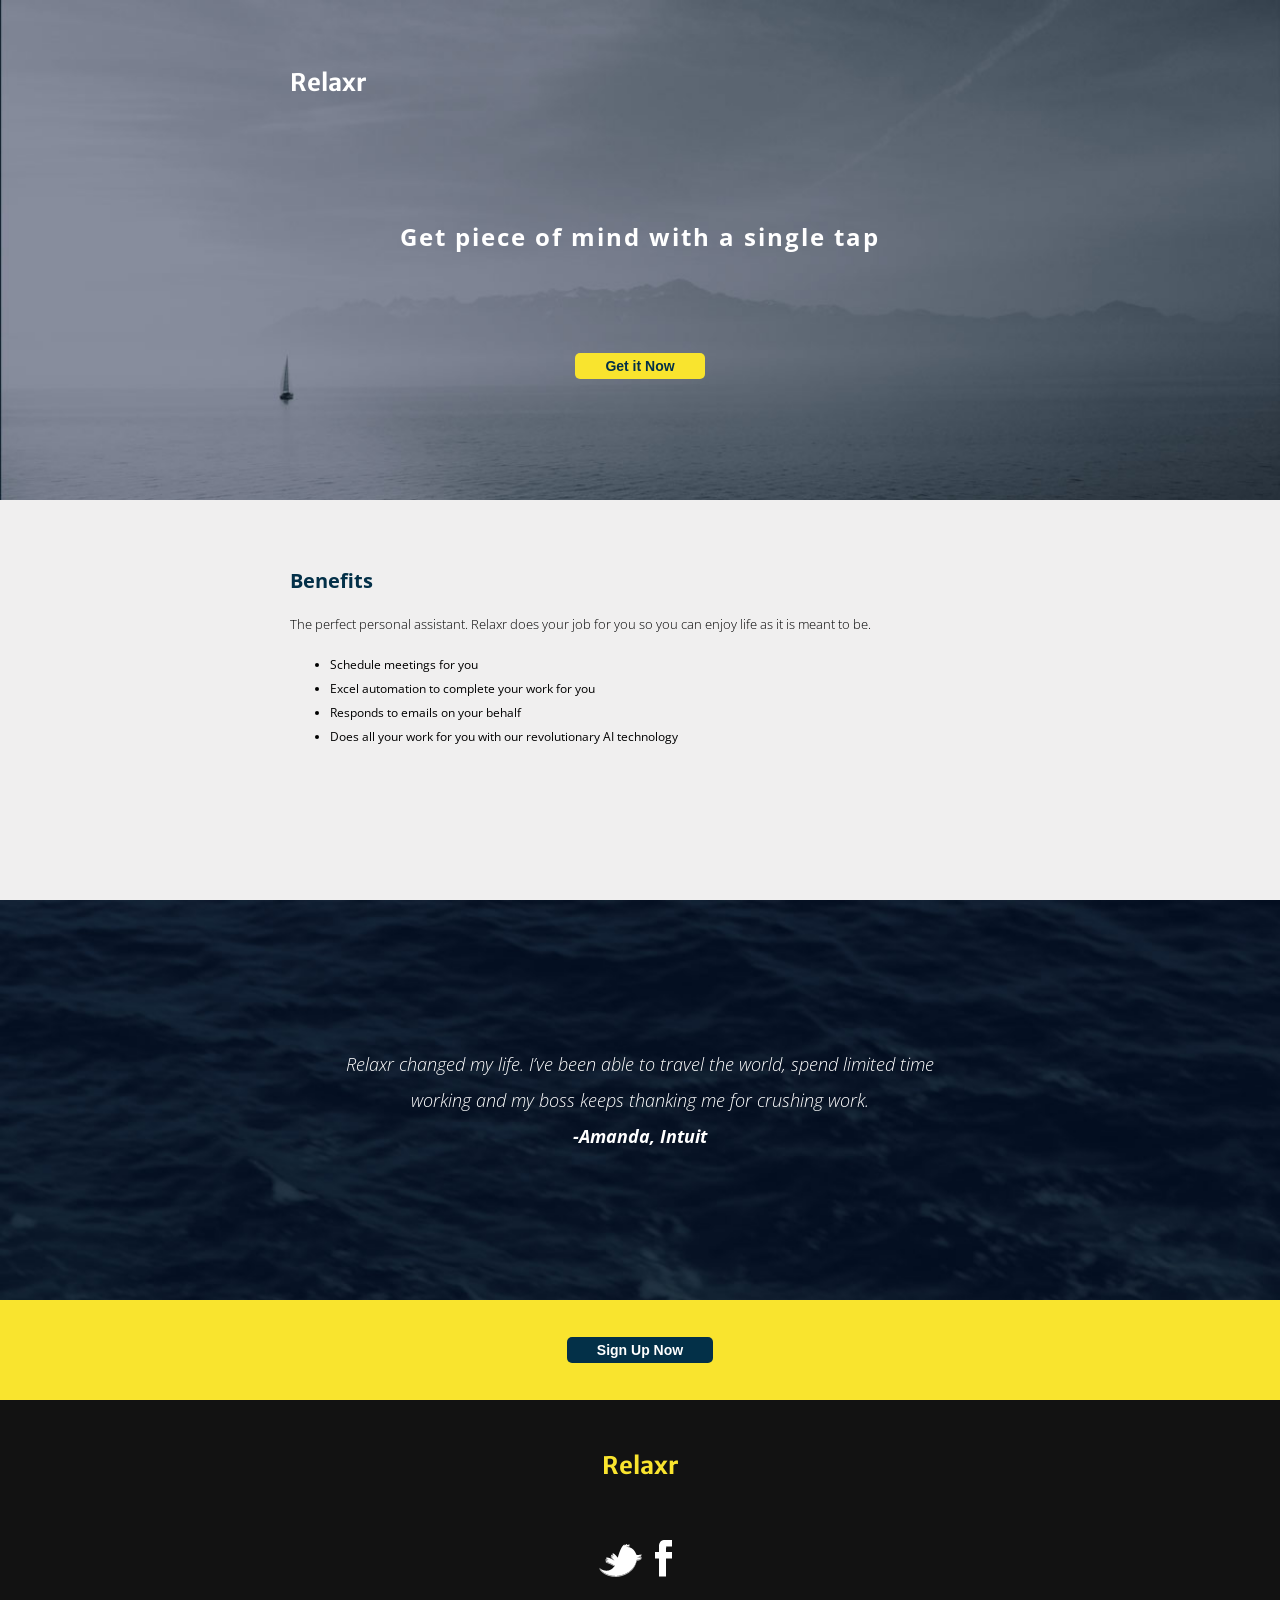
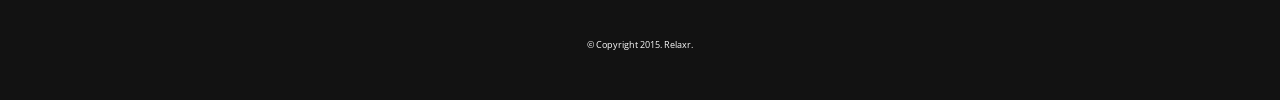
<file: index.html>
<!DOCTYPE html>
<html lang="en">

<head>
	<meta charset="utf-8">
	<meta name="description" content="Your description goes here">
	<meta name="keywords" content="one, two, three">

	<title>Blank Template</title>
	<link href="https://fonts.googleapis.com/css?family=Open+Sans" rel="stylesheet">
	<link href="https://fonts.googleapis.com/css?family=Merriweather+Sans" rel="stylesheet">
	<!-- external CSS link -->
	<!-- <link rel="stylesheet" href="css/reset.css"> -->
	<link rel="stylesheet" href="style.css">

</head>

<body>
	<!-- <div id="container"> -->
	<header>
		<div class="relaxr-container">
			<h1>Relaxr</h1>
			<h2>Get piece of mind with a single tap</h2>
			<button type="button" name="button">Get it Now</button>
		</div>
	</header>
	<section class='benefits'>
		<div class="benefits-container">
			<h1>Benefits</h1>
			<p>The perfect personal assistant. Relaxr does your job for you so you can enjoy life as it is meant to be.</p>
			<ul>
				<li>Schedule meetings for you</li>
				<li>Excel automation to complete your work for you</li>
				<li>Responds to emails on your behalf</li>
				<li>Does all your work for you with our revolutionary AI technology</li>
			</ul>
		</div>
	</section>
	<section class='comment'>
		<p>Relaxr changed my life. I’ve been able to travel the world, spend limited time working and my boss keeps thanking me for crushing work.
			<br><span>-Amanda, Intuit</span>
		</p>
	</section>
	<div class="sign-up">
		<button type="button" name="button">Sign Up Now</button>
	</div>
	<footer>
		<h1>Relaxr</h1>
		<nav>
			<a href="#"><img src="images/twitter.png" alt="twitter"></a>
			<a href="#"><img src="images/facebook.png" alt="facebook"></a>
		</nav>
		<p>&copy; Copyright 2015. Relaxr.</p>
	</footer>
	<!-- </div> -->
	<!-- #container -->
</body>

</html>
</file>
<file: style.css>
* {
  -moz-box-sizing: border-box;
  /* Firexfox */
  -webkit-box-sizing: border-box;
  /* Safari/Chrome/iOS/Android */
  box-sizing: border-box;
  /* IE */
}

body {
  color: #000;
  font-size: 12px;
  line-height: 1.4;
  /* font-family: Helvetica, Arial, sans-serif; */
  font-family: 'Open Sans', sans-serif;
  margin: 0 auto;
  text-align: center;
}

/* #container {
  text-align: center;
} */

header {
  background: url('images/header_bg.jpg') no-repeat;
  background-size: cover;
  height: 500px;
  padding: 50px 0;
  display: flex;
  flex-flow: column wrap;
  align-items: center;
}

.relaxr-container {
  width: 700px;
}

.relaxr-container h1 {
  font-weight: bolder;
  font-size: 24px;
  color: #ffffff;
  text-align: left;
  font-family: 'Merriweather Sans', sans-serif;
}

.relaxr-container h2 {
  font-weight: Semibold;
  font-size: 24px;
  color: #ffffff;
  padding: 100px 0 80px 0;
  letter-spacing: 2px;
}

.relaxr-container button {
  font-weight: bolder;
  font-size: 14px;
  border-radius: 5px;
  padding: 5px 30px;
  background-color: #f9e42e;
  color: #033048;
  border: 0px;
}

.benefits {
  background-color: #f0efef;
  height: 400px;
  padding: 50px 0;
  display: flex;
  flex-flow: column wrap;
  align-items: center;
}

.benefits-container {
  width: 700px;
}

.benefits-container h1 {
  font-weight: bold;
  font-size: 20px;
  color: #033048;
  text-align: left;
}

.benefits-container p {
  font-weight: lighter;
  font-size: 13px;
  margin: 20px 0;
  text-align: left;
}

ul li {
  line-height: 2;
  text-align: left;
}

.comment {
  background: url('images/testimonial_bg.jpg') no-repeat;
  height: 400px;
  background-size: cover;
  display: flex;
}

.comment p {
  color: #ffffff;
  line-height: 2;
  font-size: 18px;
  font-weight: lighter;
  font-style: italic;
  margin: auto;
  width: 50%;
}

span {
  font-weight: bold;
  font-size: 18px;
  color: #ffffff;
}

.sign-up {
  background-color: #f9e42e;
  display: flex;
  height: 100px;
}

.sign-up button {
  margin: auto;
  background-color: #033048;
  color: #ffffff;
  font-size: 14px;
  font-weight: bolder;
  border-radius: 5px;
  padding: 5px 30px;
  border: 0px;
}

footer {
  background-color: #121212;
  height: 300px;
  padding: 20px 0;
  display: flex;
  flex-flow: column wrap;
  align-items: center;
}

footer h1 {
  font-weight: bolder;
  font-size: 24px;
  color: #f9e42e;
  margin: auto;
  font-family: 'Merriweather Sans', sans-serif;
}

nav {
  margin: auto;
}

nav img {
  padding-right: 10px;
}

footer p {
  font-size: 9px;
  font-weight: Semibold;
  color: #ffffff;
  margin: auto;
}
</file>
